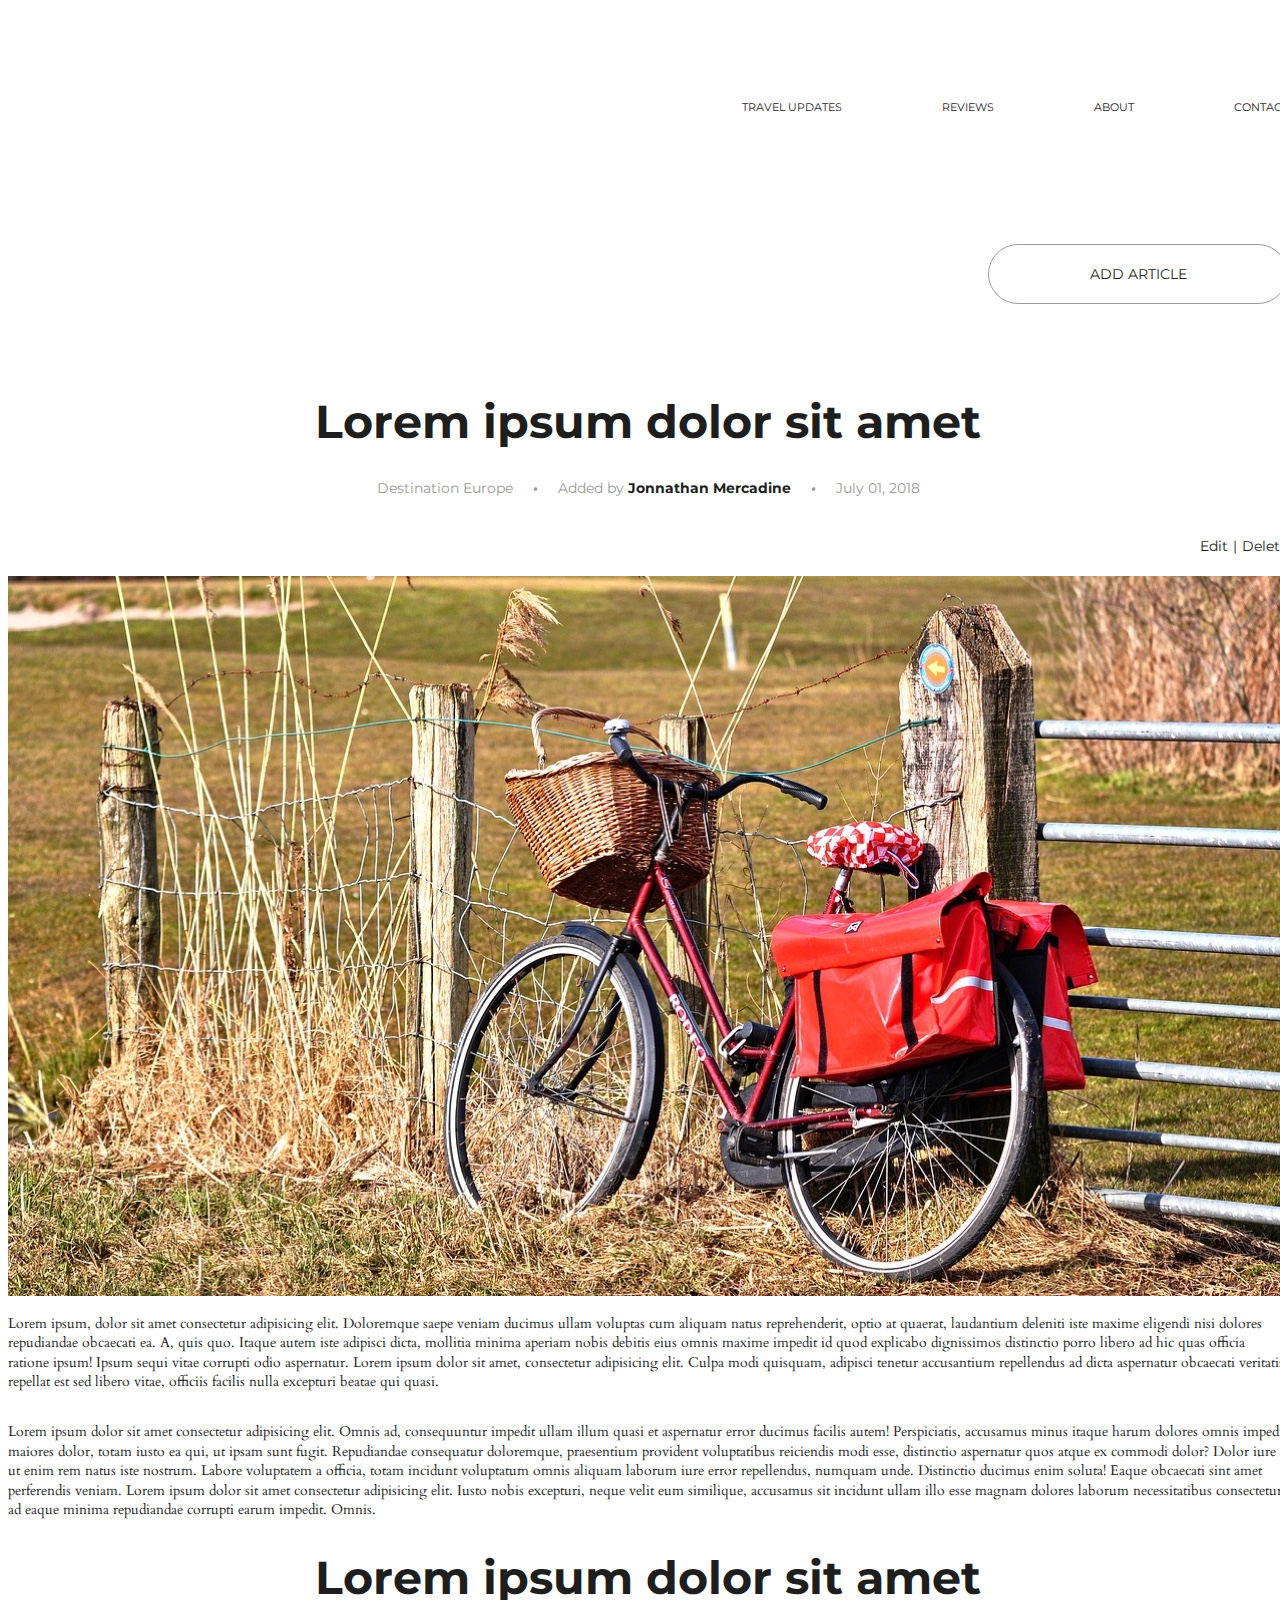
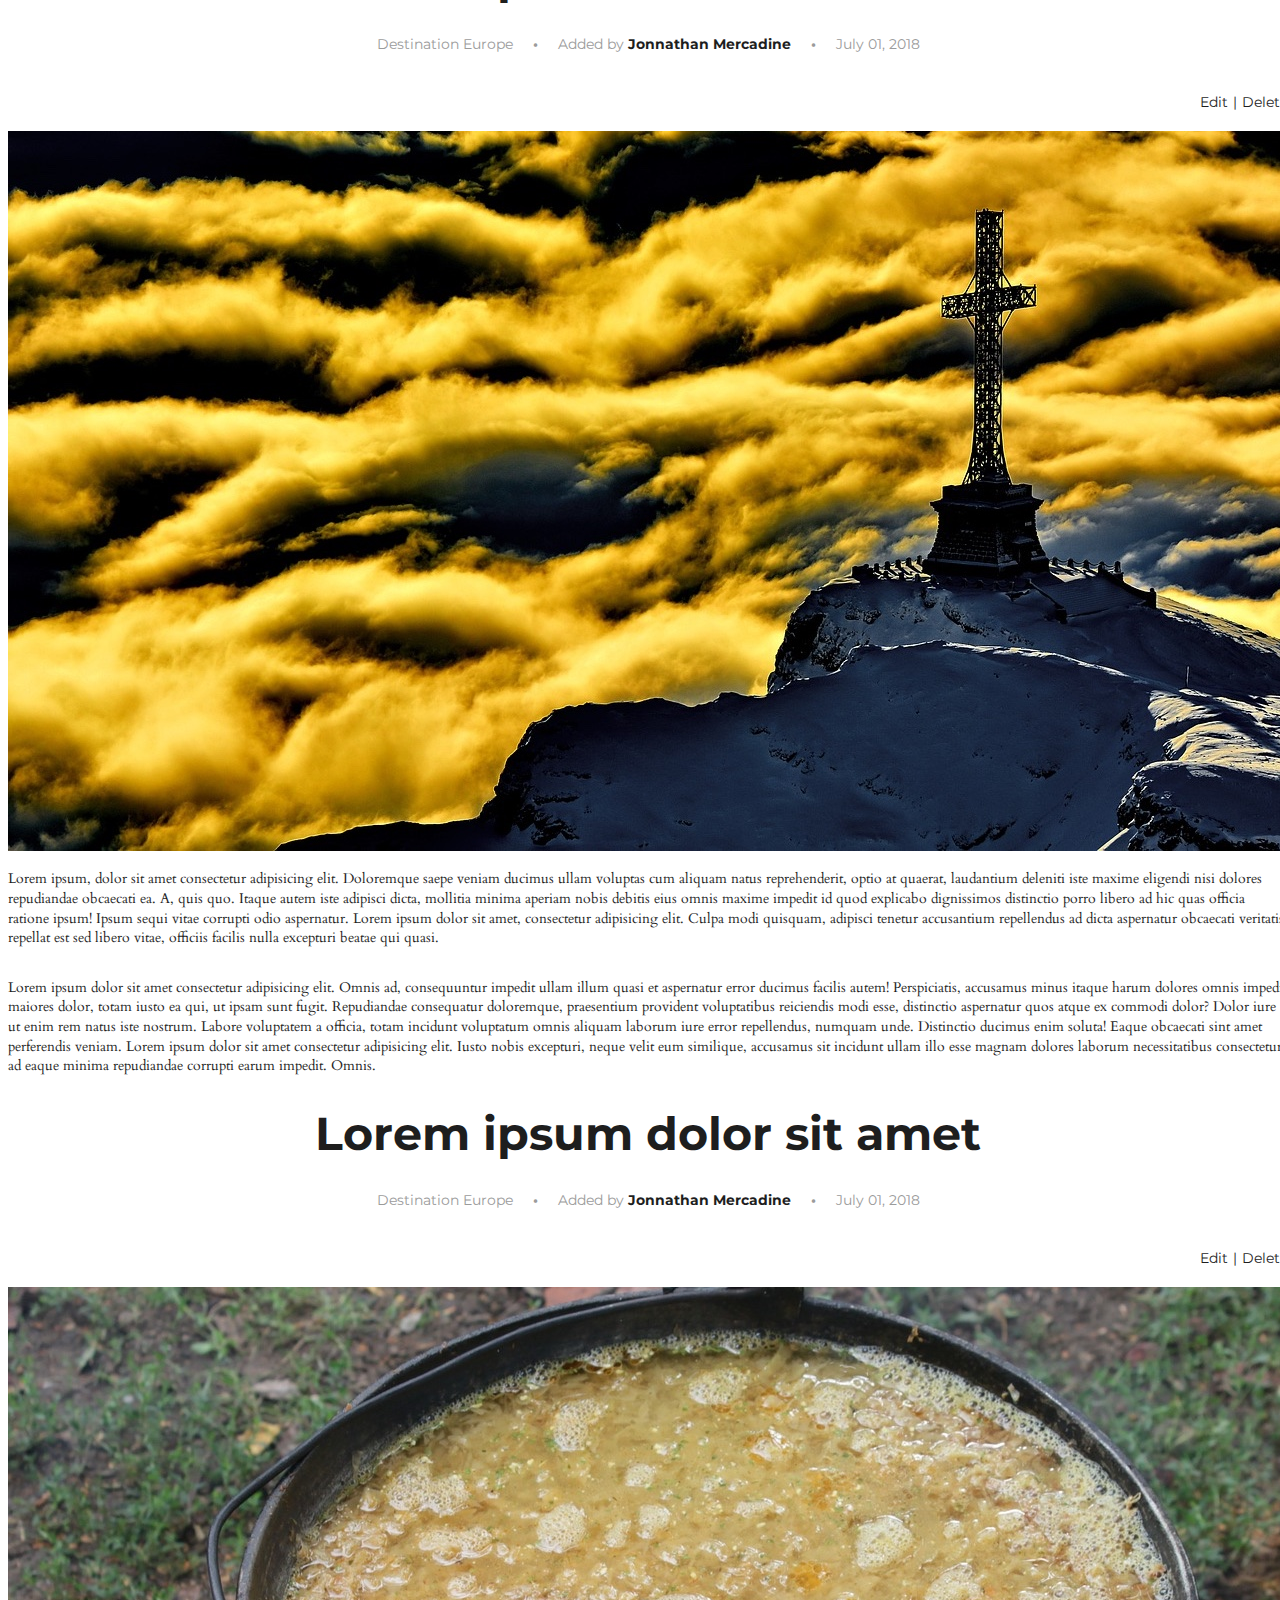
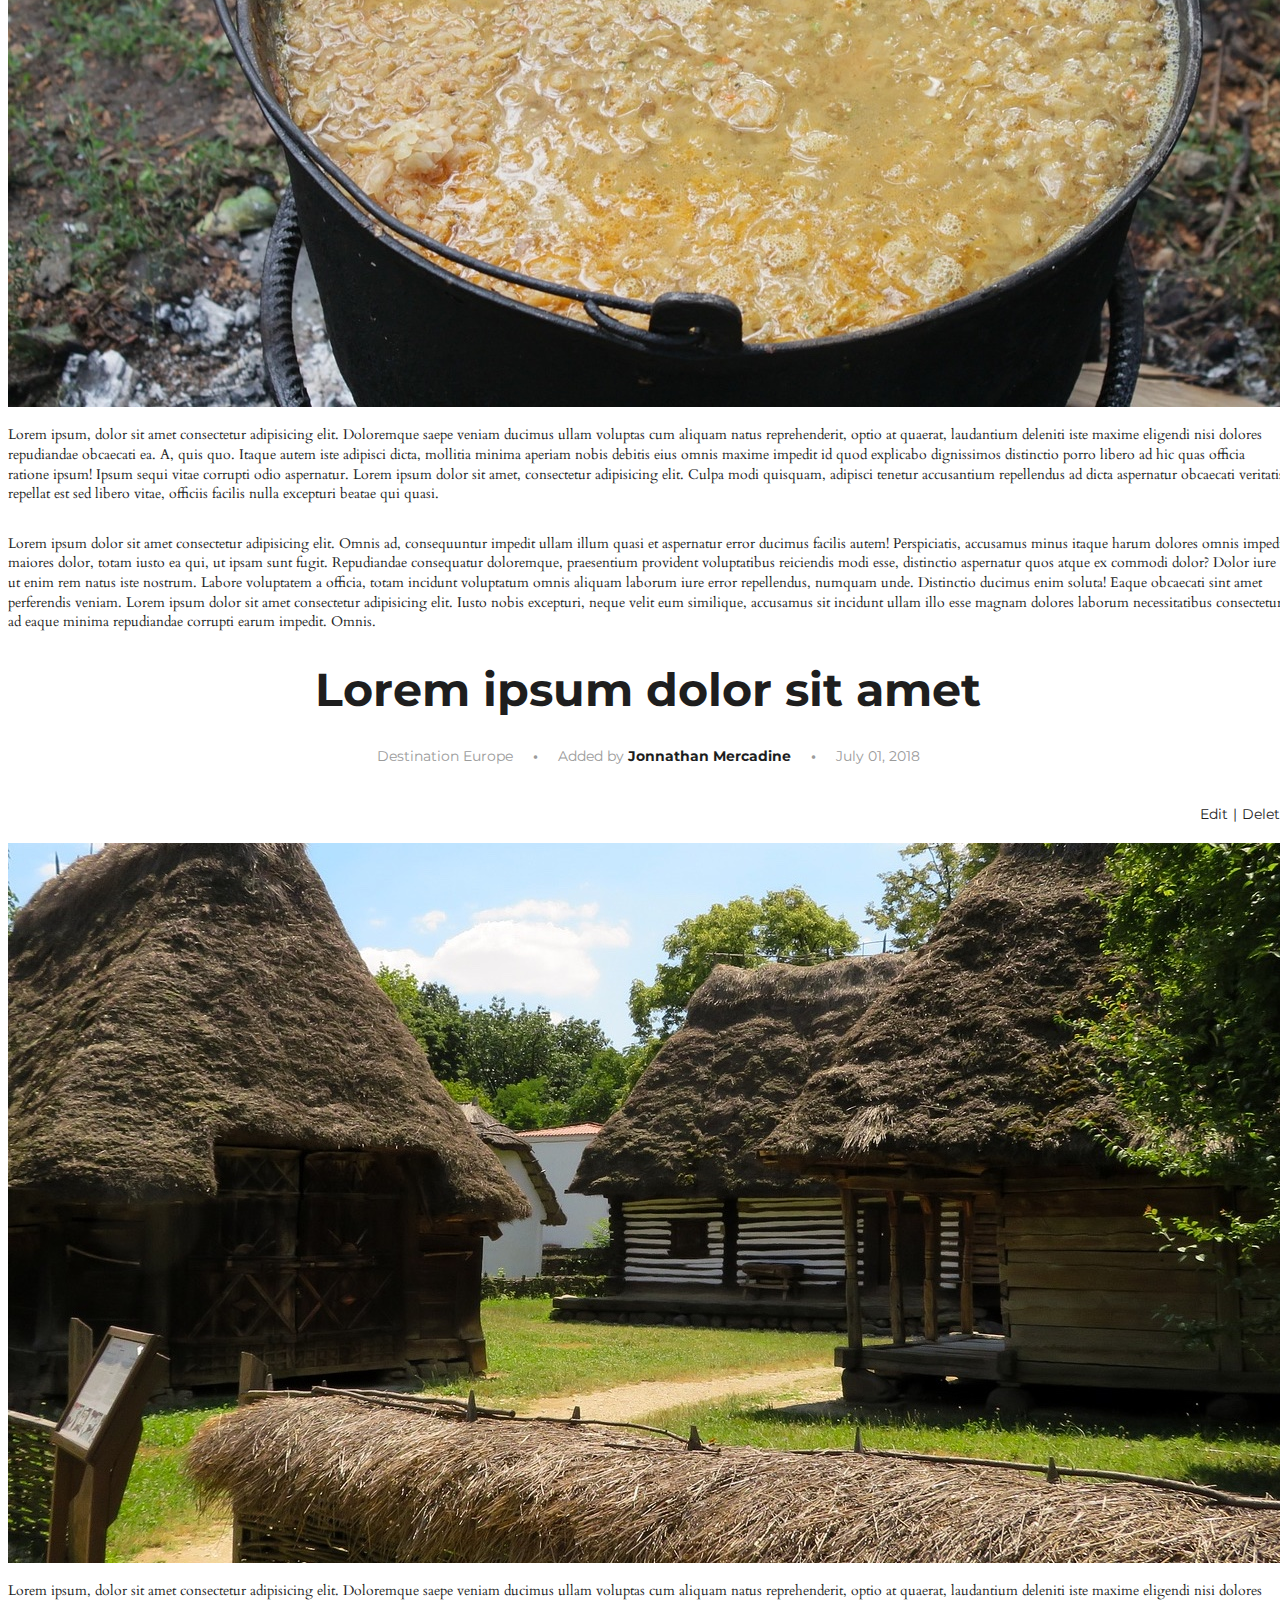
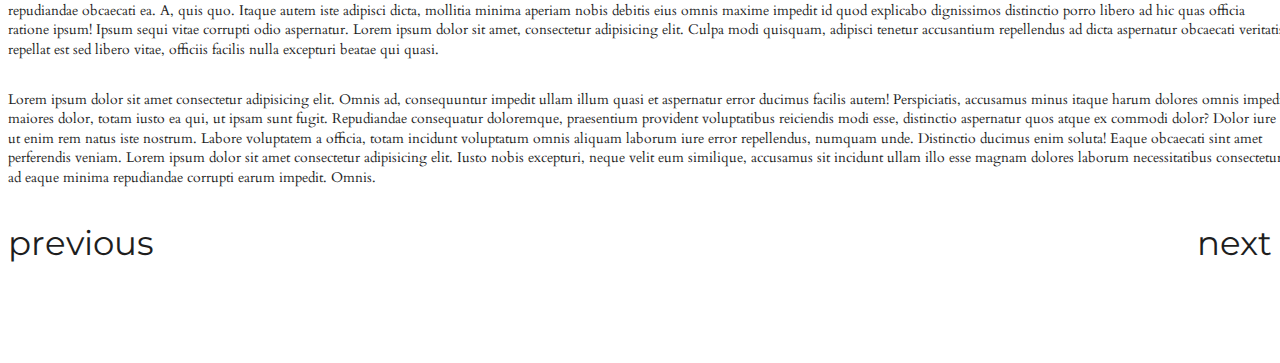
<file: index.html>
<!DOCTYPE html>
<html lang="en">

<head>
    <meta charset="UTF-8">
    <meta http-equiv="X-UA-Compatible" content="IE=edge">
    <meta name="viewport" content="width=device-width, initial-scale=1.0">
    <link rel="stylesheet" href="style.css">
    <link rel="preconnect" href="https://fonts.googleapis.com">
    <link rel="preconnect" href="https://fonts.gstatic.com" crossorigin>
    <link href="https://fonts.googleapis.com/css2?family=Cardo&family=Montserrat:ital@0;1&display=swap"
        rel="stylesheet">
    <title>My Blog</title>
</head>

<body>
    <div class="container">
        <nav class="nav">
            <ul class="nav_container">
                <li class="nav_item">
                    <a href="" class="nav_link">Travel Updates</a>
                </li>
                <li class="nav_item">
                    <a href="" class="nav_link">Reviews</a>
                </li>
                <li class="nav_item">
                    <a href="" class="nav_link">About</a>
                </li>
                <li class="nav_item">
                    <a href="" class="nav_link">Contact</a>
                </li>
            </ul>
        </nav>
        <div class="add">
            <button type="button" id="button_add" class="btn">Add article</button>
        </div>
        <main>
            <article>
                <h1>Lorem ipsum dolor sit amet</h1>
                <ul class="info">
                    <li class="info_item">Destination Europe</li>
                    <li class="info_item">Added by <span class="info_mark">Jonnathan Mercadine</span></li>
                    <li class="info_item">July 01, 2018</li>
                </ul>
                <div class="action_buttons">
                    <button type="button" class="action_btn">Edit</button>
                    <button type="button" class="action_btn">Delete</button>
                </div>
                <img src="/img/bike.jpg" alt="Article image">
                <div class="article_content">
                    <p>Lorem ipsum, dolor sit amet consectetur adipisicing elit. Doloremque saepe veniam ducimus ullam
                        voluptas cum aliquam natus reprehenderit, optio at quaerat, laudantium deleniti iste maxime
                        eligendi nisi dolores repudiandae obcaecati ea. A, quis quo. Itaque autem iste adipisci dicta,
                        mollitia minima aperiam nobis debitis eius omnis maxime impedit id quod explicabo dignissimos
                        distinctio porro libero ad hic quas officia ratione ipsum! Ipsum sequi vitae corrupti odio
                        aspernatur. Lorem ipsum dolor sit amet, consectetur adipisicing elit. Culpa modi quisquam,
                        adipisci tenetur accusantium repellendus ad dicta aspernatur obcaecati veritatis repellat est
                        sed libero vitae, officiis facilis nulla excepturi beatae qui quasi.</p>
                    <p>Lorem ipsum dolor sit amet consectetur adipisicing elit. Omnis ad, consequuntur impedit ullam
                        illum quasi et aspernatur error ducimus facilis autem! Perspiciatis, accusamus minus itaque
                        harum dolores omnis impedit maiores dolor, totam iusto ea qui, ut ipsam sunt fugit. Repudiandae
                        consequatur doloremque, praesentium provident voluptatibus reiciendis modi esse, distinctio
                        aspernatur quos atque ex commodi dolor? Dolor iure ut enim rem natus iste nostrum. Labore
                        voluptatem a officia, totam incidunt voluptatum omnis aliquam laborum iure error repellendus,
                        numquam unde. Distinctio ducimus enim soluta! Eaque obcaecati sint amet perferendis veniam.
                        Lorem ipsum dolor sit amet consectetur adipisicing elit. Iusto nobis excepturi, neque velit eum
                        similique, accusamus sit incidunt ullam illo esse magnam dolores laborum necessitatibus
                        consectetur ad eaque minima repudiandae corrupti earum impedit. Omnis.</p>
                </div>
            </article>
            <article>
                <h1>Lorem ipsum dolor sit amet</h1>
                <ul class="info">
                    <li class="info_item">Destination Europe</li>
                    <li class="info_item">Added by <span class="info_mark">Jonnathan Mercadine</span></li>
                    <li class="info_item">July 01, 2018</li>
                </ul>
                <div class="action_buttons">
                    <button type="button" class="action_btn">Edit</button>
                    <button type="button" class="action_btn">Delete</button>
                </div>
                <img src="/img/bucegi.jpg" alt="Article image">
                <div class="article_content">
                    <p>Lorem ipsum, dolor sit amet consectetur adipisicing elit. Doloremque saepe veniam ducimus ullam
                        voluptas cum aliquam natus reprehenderit, optio at quaerat, laudantium deleniti iste maxime
                        eligendi nisi dolores repudiandae obcaecati ea. A, quis quo. Itaque autem iste adipisci dicta,
                        mollitia minima aperiam nobis debitis eius omnis maxime impedit id quod explicabo dignissimos
                        distinctio porro libero ad hic quas officia ratione ipsum! Ipsum sequi vitae corrupti odio
                        aspernatur. Lorem ipsum dolor sit amet, consectetur adipisicing elit. Culpa modi quisquam,
                        adipisci tenetur accusantium repellendus ad dicta aspernatur obcaecati veritatis repellat est
                        sed libero vitae, officiis facilis nulla excepturi beatae qui quasi.</p>
                    <p>Lorem ipsum dolor sit amet consectetur adipisicing elit. Omnis ad, consequuntur impedit ullam
                        illum quasi et aspernatur error ducimus facilis autem! Perspiciatis, accusamus minus itaque
                        harum dolores omnis impedit maiores dolor, totam iusto ea qui, ut ipsam sunt fugit. Repudiandae
                        consequatur doloremque, praesentium provident voluptatibus reiciendis modi esse, distinctio
                        aspernatur quos atque ex commodi dolor? Dolor iure ut enim rem natus iste nostrum. Labore
                        voluptatem a officia, totam incidunt voluptatum omnis aliquam laborum iure error repellendus,
                        numquam unde. Distinctio ducimus enim soluta! Eaque obcaecati sint amet perferendis veniam.
                        Lorem ipsum dolor sit amet consectetur adipisicing elit. Iusto nobis excepturi, neque velit eum
                        similique, accusamus sit incidunt ullam illo esse magnam dolores laborum necessitatibus
                        consectetur ad eaque minima repudiandae corrupti earum impedit. Omnis.</p>
                </div>
            </article>
            <article>
                <h1>Lorem ipsum dolor sit amet</h1>
                <ul class="info">
                    <li class="info_item">Destination Europe</li>
                    <li class="info_item">Added by <span class="info_mark">Jonnathan Mercadine</span></li>
                    <li class="info_item">July 01, 2018</li>
                </ul>
                <div class="action_buttons">
                    <button type="button" class="action_btn">Edit</button>
                    <button type="button" class="action_btn">Delete</button>
                </div>
                <img src="/img/sarmale.jpg" alt="Article image">
                <div class="article_content">
                    <p>Lorem ipsum, dolor sit amet consectetur adipisicing elit. Doloremque saepe veniam ducimus ullam
                        voluptas cum aliquam natus reprehenderit, optio at quaerat, laudantium deleniti iste maxime
                        eligendi nisi dolores repudiandae obcaecati ea. A, quis quo. Itaque autem iste adipisci dicta,
                        mollitia minima aperiam nobis debitis eius omnis maxime impedit id quod explicabo dignissimos
                        distinctio porro libero ad hic quas officia ratione ipsum! Ipsum sequi vitae corrupti odio
                        aspernatur. Lorem ipsum dolor sit amet, consectetur adipisicing elit. Culpa modi quisquam,
                        adipisci tenetur accusantium repellendus ad dicta aspernatur obcaecati veritatis repellat est
                        sed libero vitae, officiis facilis nulla excepturi beatae qui quasi.</p>
                    <p>Lorem ipsum dolor sit amet consectetur adipisicing elit. Omnis ad, consequuntur impedit ullam
                        illum quasi et aspernatur error ducimus facilis autem! Perspiciatis, accusamus minus itaque
                        harum dolores omnis impedit maiores dolor, totam iusto ea qui, ut ipsam sunt fugit. Repudiandae
                        consequatur doloremque, praesentium provident voluptatibus reiciendis modi esse, distinctio
                        aspernatur quos atque ex commodi dolor? Dolor iure ut enim rem natus iste nostrum. Labore
                        voluptatem a officia, totam incidunt voluptatum omnis aliquam laborum iure error repellendus,
                        numquam unde. Distinctio ducimus enim soluta! Eaque obcaecati sint amet perferendis veniam.
                        Lorem ipsum dolor sit amet consectetur adipisicing elit. Iusto nobis excepturi, neque velit eum
                        similique, accusamus sit incidunt ullam illo esse magnam dolores laborum necessitatibus
                        consectetur ad eaque minima repudiandae corrupti earum impedit. Omnis.</p>
                </div>
            </article>
            <article>
                <h1 class="title">Lorem ipsum dolor sit amet</h1>
                <ul class="info">
                    <li class="info_item">Destination Europe</li>
                    <li class="info_item">Added by <span class="info_mark">Jonnathan Mercadine</span></li>
                    <li class="info_item">July 01, 2018</li>
                </ul>
                <div class="action_buttons">
                    <button type="button" id="editBtn" class="action_btn">Edit</button>
                    <button type="button" class="action_btn">Delete</button>
                </div>
                <img src="/img/village.jpg" alt="Article image">
                <div class="article_content">
                    <p>Lorem ipsum, dolor sit amet consectetur adipisicing elit. Doloremque saepe veniam ducimus ullam
                        voluptas cum aliquam natus reprehenderit, optio at quaerat, laudantium deleniti iste maxime
                        eligendi nisi dolores repudiandae obcaecati ea. A, quis quo. Itaque autem iste adipisci dicta,
                        mollitia minima aperiam nobis debitis eius omnis maxime impedit id quod explicabo dignissimos
                        distinctio porro libero ad hic quas officia ratione ipsum! Ipsum sequi vitae corrupti odio
                        aspernatur. Lorem ipsum dolor sit amet, consectetur adipisicing elit. Culpa modi quisquam,
                        adipisci tenetur accusantium repellendus ad dicta aspernatur obcaecati veritatis repellat est
                        sed libero vitae, officiis facilis nulla excepturi beatae qui quasi.</p>
                    <p>Lorem ipsum dolor sit amet consectetur adipisicing elit. Omnis ad, consequuntur impedit ullam
                        illum quasi et aspernatur error ducimus facilis autem! Perspiciatis, accusamus minus itaque
                        harum dolores omnis impedit maiores dolor, totam iusto ea qui, ut ipsam sunt fugit. Repudiandae
                        consequatur doloremque, praesentium provident voluptatibus reiciendis modi esse, distinctio
                        aspernatur quos atque ex commodi dolor? Dolor iure ut enim rem natus iste nostrum. Labore
                        voluptatem a officia, totam incidunt voluptatum omnis aliquam laborum iure error repellendus,
                        numquam unde. Distinctio ducimus enim soluta! Eaque obcaecati sint amet perferendis veniam.
                        Lorem ipsum dolor sit amet consectetur adipisicing elit. Iusto nobis excepturi, neque velit eum
                        similique, accusamus sit incidunt ullam illo esse magnam dolores laborum necessitatibus
                        consectetur ad eaque minima repudiandae corrupti earum impedit. Omnis.</p>
                </div>
            </article>
        </main>
    </div>
    <footer class="footer">
        <a href="#" class="footer_link">previous</a>
        <a href="#" class="footer_link">next</a>
    </footer>
    <div id="modal-container" class="modal-container">
        <div class="modal">
            <div class="modal_contents">
                <h2>Add/Edit new article</h2>
                <div class="inputs">
                    <input type="text" class="input" placeholder="title">
                    <input type="text" class="input" placeholder="tag">
                    <input type="text" class="input" placeholder="author">
                    <input type="text" class="input" placeholder="date">
                    <input type="text" class="input" placeholder="image url">
                </div>
                <textarea name="content" cols="28" rows="7" placeholder="content"></textarea>
                <div class="modal_buttons">
                    <button type="button" id="button_cancel" class="button">Cancel</button>
                    <button type="button" id="button_save" class="button button_save">Save</button>
                </div>
            </div>
        </div>
    </div>
    <script src="script.js"></script>
</body>

</html>
</file>
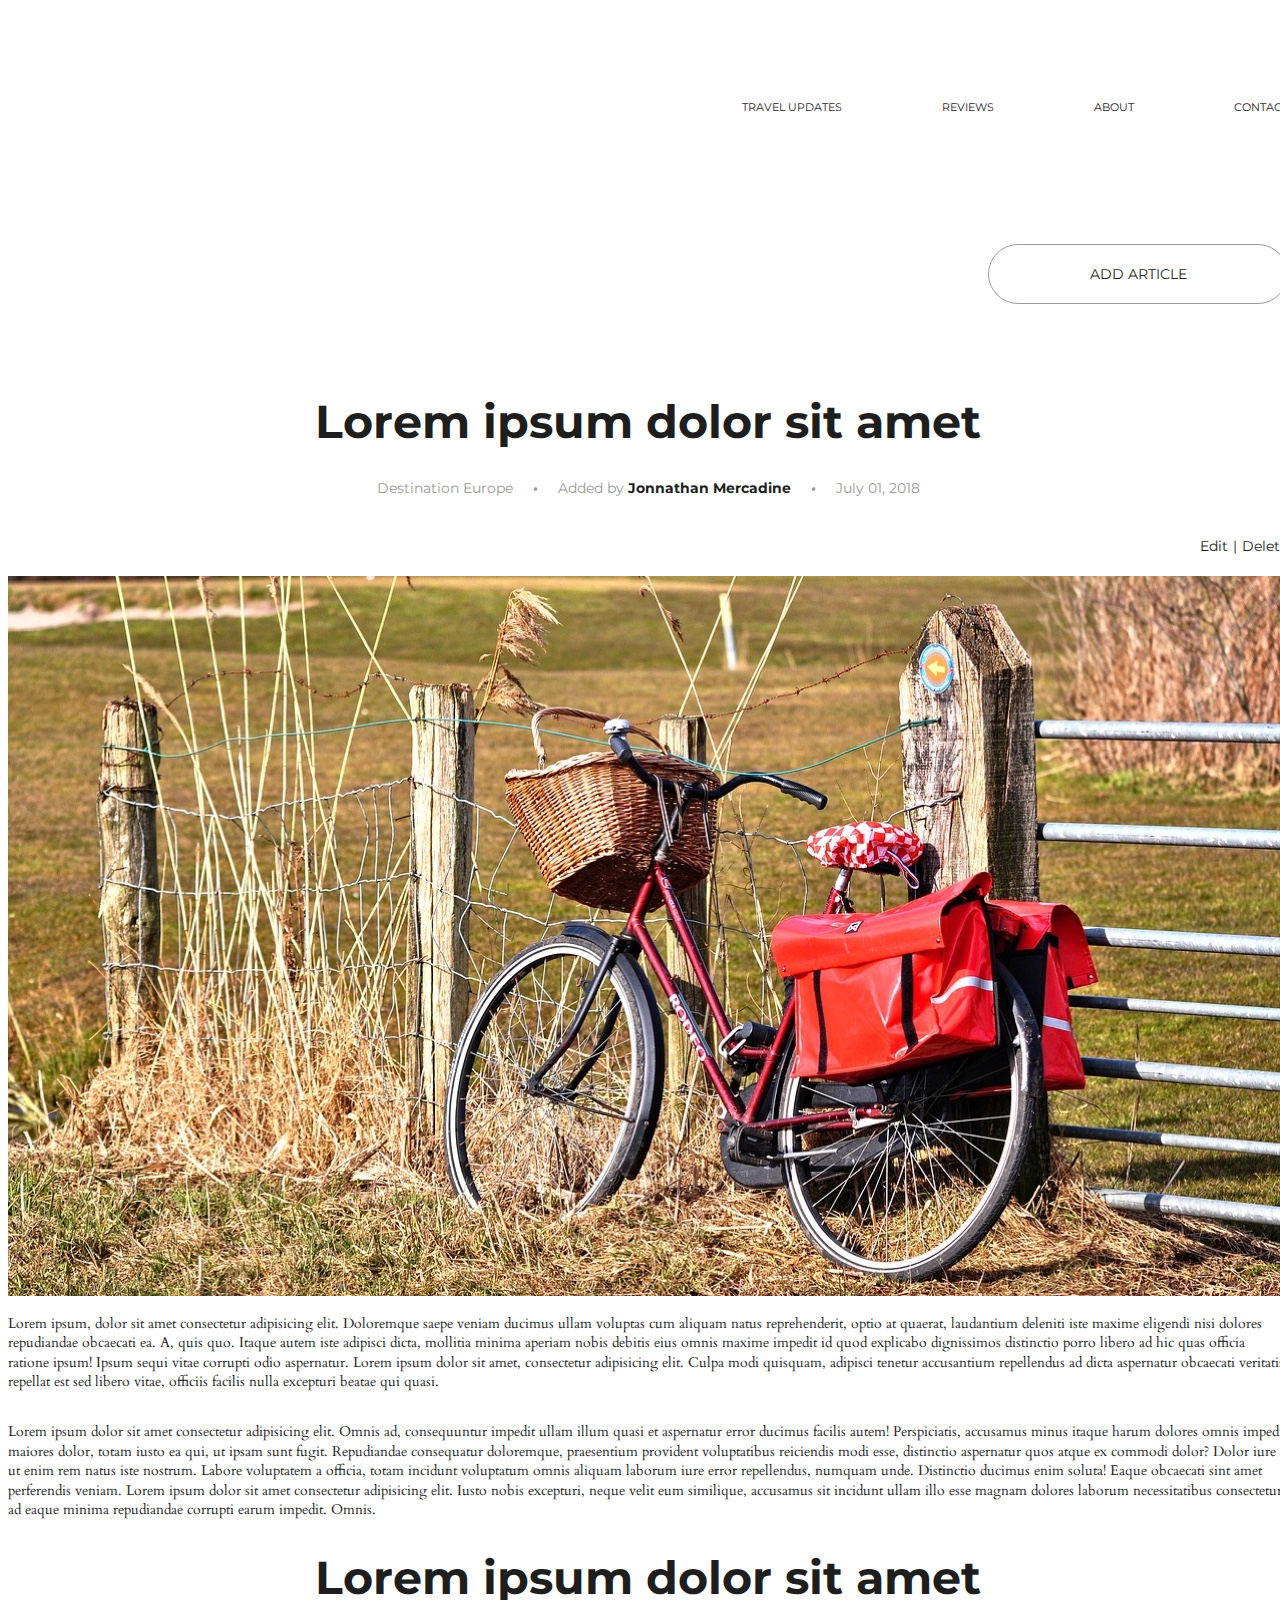
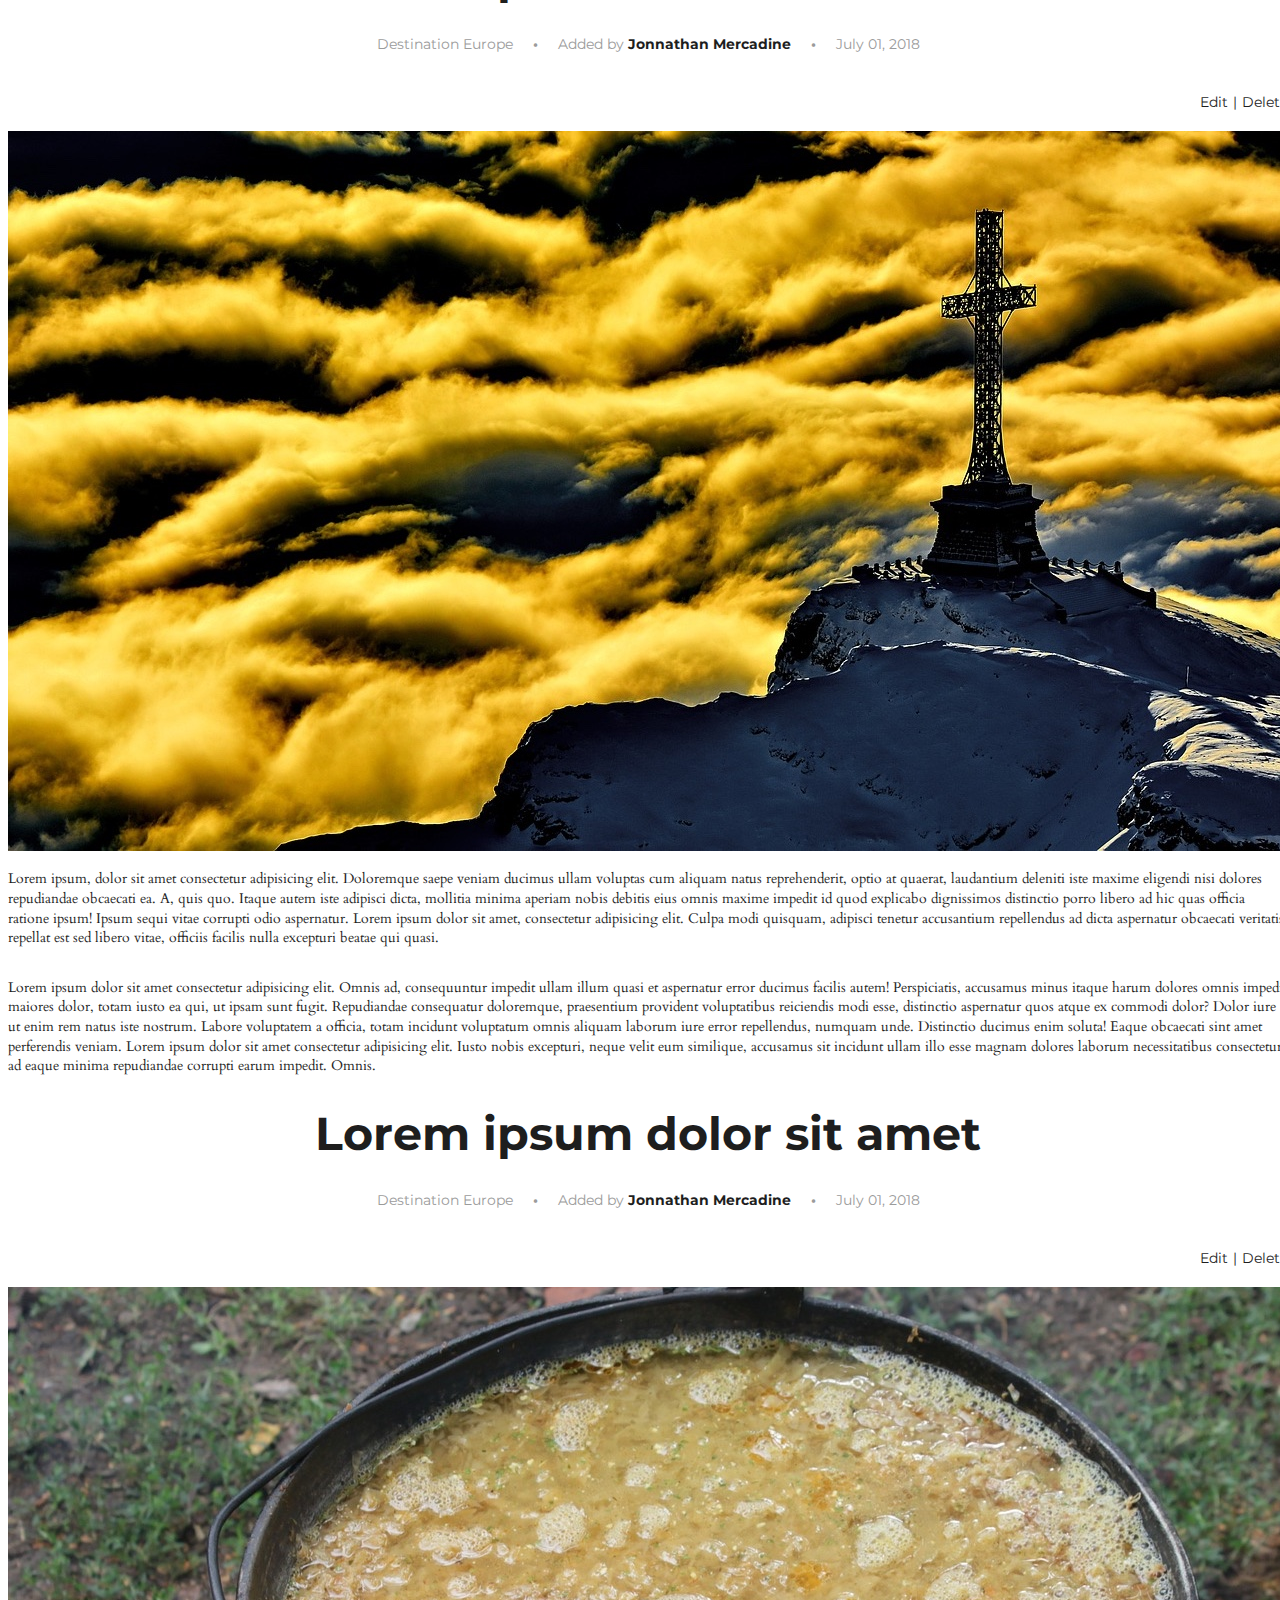
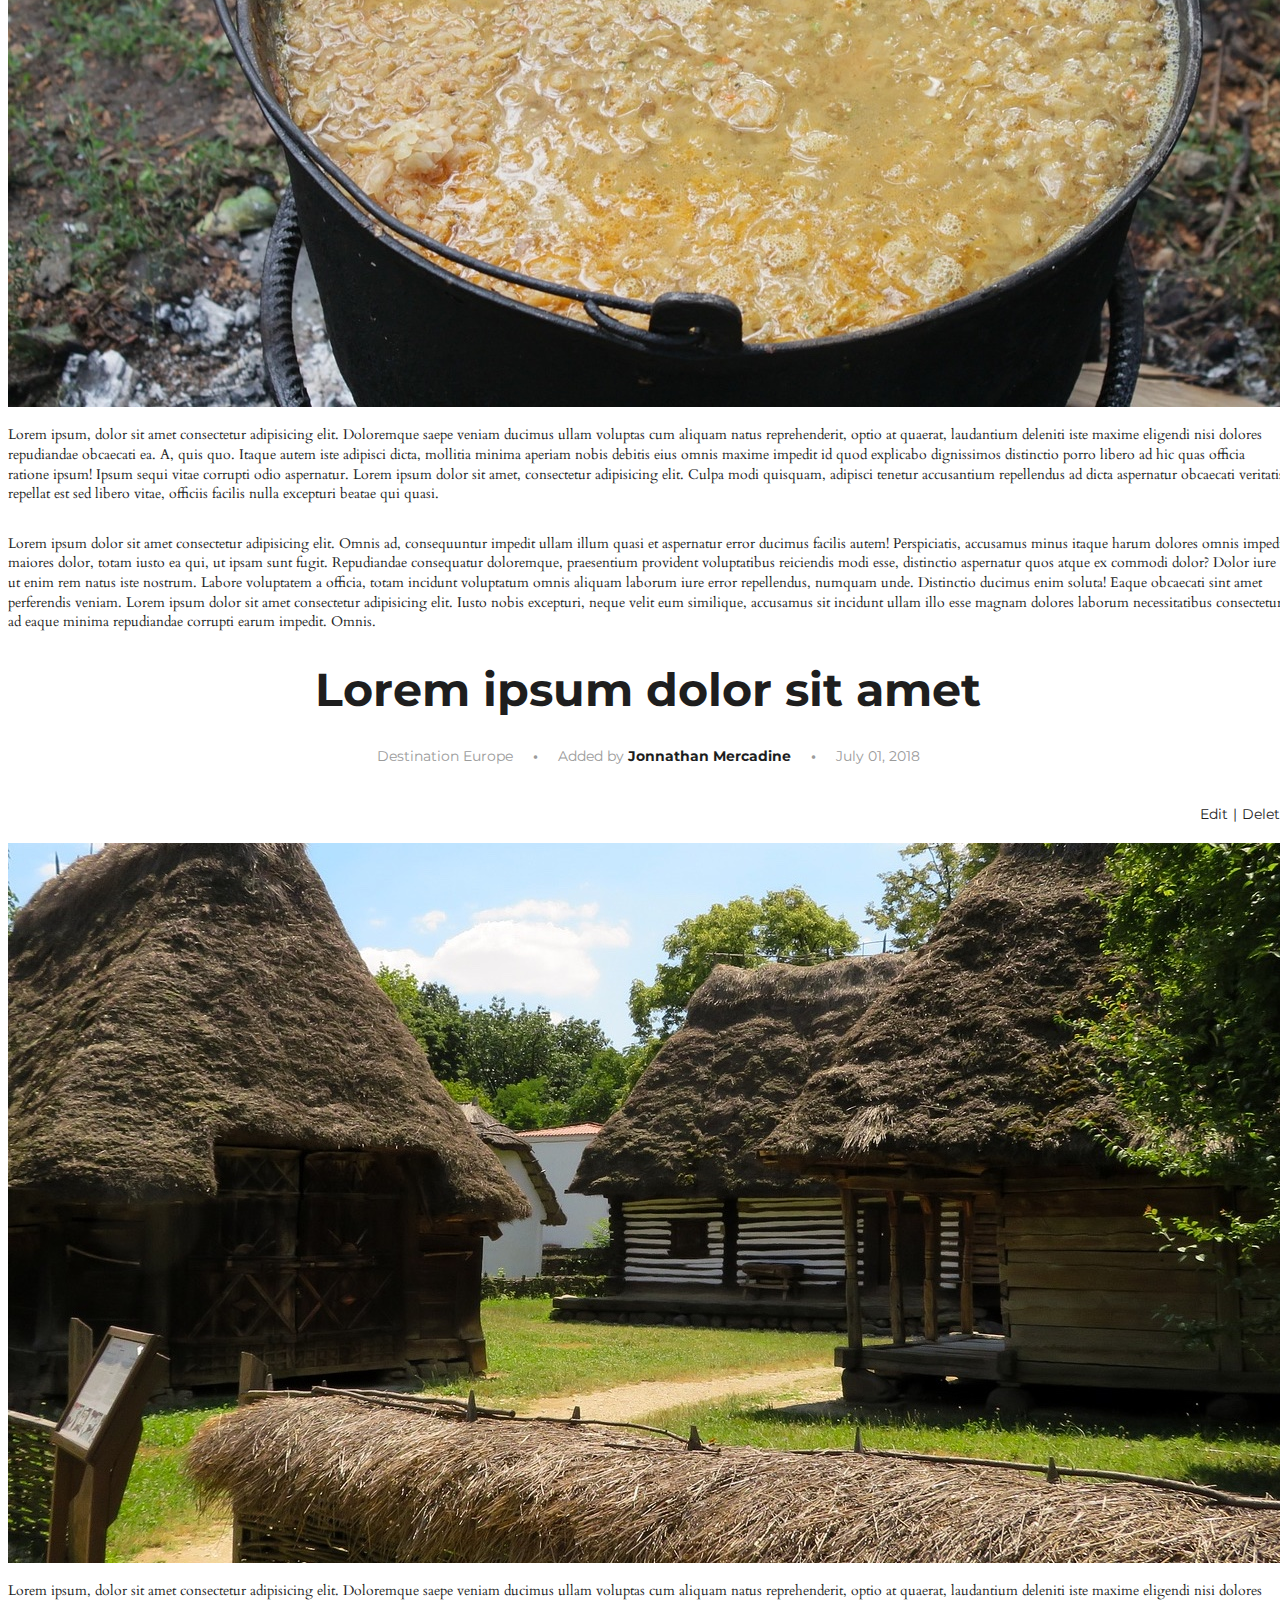
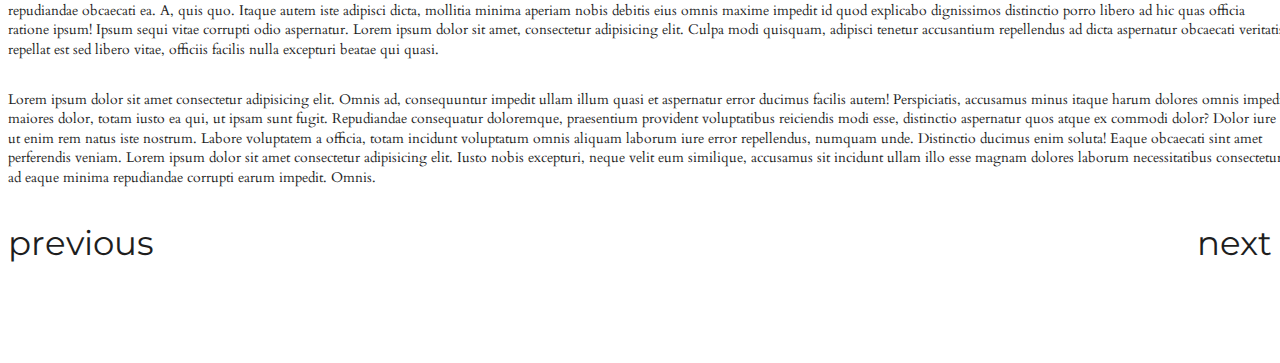
<file: html/index.html>
<!DOCTYPE html>
<html lang="en">

<head>
    <meta charset="UTF-8">
    <meta http-equiv="X-UA-Compatible" content="IE=edge">
    <meta name="viewport" content="width=device-width, initial-scale=1.0">
    <link rel="stylesheet" href="/css/style.css">
    <link rel="preconnect" href="https://fonts.googleapis.com">
    <link rel="preconnect" href="https://fonts.gstatic.com" crossorigin>
    <link href="https://fonts.googleapis.com/css2?family=Cardo&family=Montserrat:ital@0;1&display=swap"
        rel="stylesheet">
    <title>My Blog</title>
</head>

<body>
    <div class="container">
        <nav class="nav">
            <ul class="nav_container">
                <li class="nav_item">
                    <a href="" class="nav_link">Travel Updates</a>
                </li>
                <li class="nav_item">
                    <a href="" class="nav_link">Reviews</a>
                </li>
                <li class="nav_item">
                    <a href="" class="nav_link">About</a>
                </li>
                <li class="nav_item">
                    <a href="" class="nav_link">Contact</a>
                </li>
            </ul>
        </nav>
        <div class="add">
            <button type="button" id="button_add" class="btn">Add article</button>
        </div>
        <main>
            <article>
                <h1>Lorem ipsum dolor sit amet</h1>
                <ul class="info">
                    <li class="info_item">Destination Europe</li>
                    <li class="info_item">Added by <span class="info_mark">Jonnathan Mercadine</span></li>
                    <li class="info_item">July 01, 2018</li>
                </ul>
                <div class="action_buttons">
                    <button type="button" class="action_btn">Edit</button>
                    <button type="button" class="action_btn">Delete</button>
                </div>
                <img src="/img/bike.jpg" alt="Article image">
                <div class="article_content">
                    <p>Lorem ipsum, dolor sit amet consectetur adipisicing elit. Doloremque saepe veniam ducimus ullam
                        voluptas cum aliquam natus reprehenderit, optio at quaerat, laudantium deleniti iste maxime
                        eligendi nisi dolores repudiandae obcaecati ea. A, quis quo. Itaque autem iste adipisci dicta,
                        mollitia minima aperiam nobis debitis eius omnis maxime impedit id quod explicabo dignissimos
                        distinctio porro libero ad hic quas officia ratione ipsum! Ipsum sequi vitae corrupti odio
                        aspernatur. Lorem ipsum dolor sit amet, consectetur adipisicing elit. Culpa modi quisquam,
                        adipisci tenetur accusantium repellendus ad dicta aspernatur obcaecati veritatis repellat est
                        sed libero vitae, officiis facilis nulla excepturi beatae qui quasi.</p>
                    <p>Lorem ipsum dolor sit amet consectetur adipisicing elit. Omnis ad, consequuntur impedit ullam
                        illum quasi et aspernatur error ducimus facilis autem! Perspiciatis, accusamus minus itaque
                        harum dolores omnis impedit maiores dolor, totam iusto ea qui, ut ipsam sunt fugit. Repudiandae
                        consequatur doloremque, praesentium provident voluptatibus reiciendis modi esse, distinctio
                        aspernatur quos atque ex commodi dolor? Dolor iure ut enim rem natus iste nostrum. Labore
                        voluptatem a officia, totam incidunt voluptatum omnis aliquam laborum iure error repellendus,
                        numquam unde. Distinctio ducimus enim soluta! Eaque obcaecati sint amet perferendis veniam.
                        Lorem ipsum dolor sit amet consectetur adipisicing elit. Iusto nobis excepturi, neque velit eum
                        similique, accusamus sit incidunt ullam illo esse magnam dolores laborum necessitatibus
                        consectetur ad eaque minima repudiandae corrupti earum impedit. Omnis.</p>
                </div>
            </article>
            <article>
                <h1>Lorem ipsum dolor sit amet</h1>
                <ul class="info">
                    <li class="info_item">Destination Europe</li>
                    <li class="info_item">Added by <span class="info_mark">Jonnathan Mercadine</span></li>
                    <li class="info_item">July 01, 2018</li>
                </ul>
                <div class="action_buttons">
                    <button type="button" class="action_btn">Edit</button>
                    <button type="button" class="action_btn">Delete</button>
                </div>
                <img src="/img/bucegi.jpg" alt="Article image">
                <div class="article_content">
                    <p>Lorem ipsum, dolor sit amet consectetur adipisicing elit. Doloremque saepe veniam ducimus ullam
                        voluptas cum aliquam natus reprehenderit, optio at quaerat, laudantium deleniti iste maxime
                        eligendi nisi dolores repudiandae obcaecati ea. A, quis quo. Itaque autem iste adipisci dicta,
                        mollitia minima aperiam nobis debitis eius omnis maxime impedit id quod explicabo dignissimos
                        distinctio porro libero ad hic quas officia ratione ipsum! Ipsum sequi vitae corrupti odio
                        aspernatur. Lorem ipsum dolor sit amet, consectetur adipisicing elit. Culpa modi quisquam,
                        adipisci tenetur accusantium repellendus ad dicta aspernatur obcaecati veritatis repellat est
                        sed libero vitae, officiis facilis nulla excepturi beatae qui quasi.</p>
                    <p>Lorem ipsum dolor sit amet consectetur adipisicing elit. Omnis ad, consequuntur impedit ullam
                        illum quasi et aspernatur error ducimus facilis autem! Perspiciatis, accusamus minus itaque
                        harum dolores omnis impedit maiores dolor, totam iusto ea qui, ut ipsam sunt fugit. Repudiandae
                        consequatur doloremque, praesentium provident voluptatibus reiciendis modi esse, distinctio
                        aspernatur quos atque ex commodi dolor? Dolor iure ut enim rem natus iste nostrum. Labore
                        voluptatem a officia, totam incidunt voluptatum omnis aliquam laborum iure error repellendus,
                        numquam unde. Distinctio ducimus enim soluta! Eaque obcaecati sint amet perferendis veniam.
                        Lorem ipsum dolor sit amet consectetur adipisicing elit. Iusto nobis excepturi, neque velit eum
                        similique, accusamus sit incidunt ullam illo esse magnam dolores laborum necessitatibus
                        consectetur ad eaque minima repudiandae corrupti earum impedit. Omnis.</p>
                </div>
            </article>
            <article>
                <h1>Lorem ipsum dolor sit amet</h1>
                <ul class="info">
                    <li class="info_item">Destination Europe</li>
                    <li class="info_item">Added by <span class="info_mark">Jonnathan Mercadine</span></li>
                    <li class="info_item">July 01, 2018</li>
                </ul>
                <div class="action_buttons">
                    <button type="button" class="action_btn">Edit</button>
                    <button type="button" class="action_btn">Delete</button>
                </div>
                <img src="/img/sarmale.jpg" alt="Article image">
                <div class="article_content">
                    <p>Lorem ipsum, dolor sit amet consectetur adipisicing elit. Doloremque saepe veniam ducimus ullam
                        voluptas cum aliquam natus reprehenderit, optio at quaerat, laudantium deleniti iste maxime
                        eligendi nisi dolores repudiandae obcaecati ea. A, quis quo. Itaque autem iste adipisci dicta,
                        mollitia minima aperiam nobis debitis eius omnis maxime impedit id quod explicabo dignissimos
                        distinctio porro libero ad hic quas officia ratione ipsum! Ipsum sequi vitae corrupti odio
                        aspernatur. Lorem ipsum dolor sit amet, consectetur adipisicing elit. Culpa modi quisquam,
                        adipisci tenetur accusantium repellendus ad dicta aspernatur obcaecati veritatis repellat est
                        sed libero vitae, officiis facilis nulla excepturi beatae qui quasi.</p>
                    <p>Lorem ipsum dolor sit amet consectetur adipisicing elit. Omnis ad, consequuntur impedit ullam
                        illum quasi et aspernatur error ducimus facilis autem! Perspiciatis, accusamus minus itaque
                        harum dolores omnis impedit maiores dolor, totam iusto ea qui, ut ipsam sunt fugit. Repudiandae
                        consequatur doloremque, praesentium provident voluptatibus reiciendis modi esse, distinctio
                        aspernatur quos atque ex commodi dolor? Dolor iure ut enim rem natus iste nostrum. Labore
                        voluptatem a officia, totam incidunt voluptatum omnis aliquam laborum iure error repellendus,
                        numquam unde. Distinctio ducimus enim soluta! Eaque obcaecati sint amet perferendis veniam.
                        Lorem ipsum dolor sit amet consectetur adipisicing elit. Iusto nobis excepturi, neque velit eum
                        similique, accusamus sit incidunt ullam illo esse magnam dolores laborum necessitatibus
                        consectetur ad eaque minima repudiandae corrupti earum impedit. Omnis.</p>
                </div>
            </article>
            <article>
                <h1 class="title">Lorem ipsum dolor sit amet</h1>
                <ul class="info">
                    <li class="info_item">Destination Europe</li>
                    <li class="info_item">Added by <span class="info_mark">Jonnathan Mercadine</span></li>
                    <li class="info_item">July 01, 2018</li>
                </ul>
                <div class="action_buttons">
                    <button type="button" id="editBtn" class="action_btn">Edit</button>
                    <button type="button" class="action_btn">Delete</button>
                </div>
                <img src="/img/village.jpg" alt="Article image">
                <div class="article_content">
                    <p>Lorem ipsum, dolor sit amet consectetur adipisicing elit. Doloremque saepe veniam ducimus ullam
                        voluptas cum aliquam natus reprehenderit, optio at quaerat, laudantium deleniti iste maxime
                        eligendi nisi dolores repudiandae obcaecati ea. A, quis quo. Itaque autem iste adipisci dicta,
                        mollitia minima aperiam nobis debitis eius omnis maxime impedit id quod explicabo dignissimos
                        distinctio porro libero ad hic quas officia ratione ipsum! Ipsum sequi vitae corrupti odio
                        aspernatur. Lorem ipsum dolor sit amet, consectetur adipisicing elit. Culpa modi quisquam,
                        adipisci tenetur accusantium repellendus ad dicta aspernatur obcaecati veritatis repellat est
                        sed libero vitae, officiis facilis nulla excepturi beatae qui quasi.</p>
                    <p>Lorem ipsum dolor sit amet consectetur adipisicing elit. Omnis ad, consequuntur impedit ullam
                        illum quasi et aspernatur error ducimus facilis autem! Perspiciatis, accusamus minus itaque
                        harum dolores omnis impedit maiores dolor, totam iusto ea qui, ut ipsam sunt fugit. Repudiandae
                        consequatur doloremque, praesentium provident voluptatibus reiciendis modi esse, distinctio
                        aspernatur quos atque ex commodi dolor? Dolor iure ut enim rem natus iste nostrum. Labore
                        voluptatem a officia, totam incidunt voluptatum omnis aliquam laborum iure error repellendus,
                        numquam unde. Distinctio ducimus enim soluta! Eaque obcaecati sint amet perferendis veniam.
                        Lorem ipsum dolor sit amet consectetur adipisicing elit. Iusto nobis excepturi, neque velit eum
                        similique, accusamus sit incidunt ullam illo esse magnam dolores laborum necessitatibus
                        consectetur ad eaque minima repudiandae corrupti earum impedit. Omnis.</p>
                </div>
            </article>
        </main>
    </div>
    <footer class="footer">
        <a href="#" class="footer_link">previous</a>
        <a href="#" class="footer_link">next</a>
    </footer>
    <div id="modal-container" class="modal-container">
        <div class="modal">
            <div class="modal_contents">
                <h2>Add/Edit new article</h2>
                <div class="inputs">
                    <input type="text" class="input" placeholder="title">
                    <input type="text" class="input" placeholder="tag">
                    <input type="text" class="input" placeholder="author">
                    <input type="text" class="input" placeholder="date">
                    <input type="text" class="input" placeholder="image url">
                </div>
                <textarea name="content" cols="28" rows="7" placeholder="content"></textarea>
                <div class="modal_buttons">
                    <button type="button" id="button_cancel" class="button">Cancel</button>
                    <button type="button" id="button_save" class="button button_save">Save</button>
                </div>
            </div>
        </div>
    </div>
    <script src="/javascript/script.js"></script>
</body>

</html>
</file>
<file: style.css>
html {
    font-family: 'Montserrat', sans-serif;
}

.container {
    margin: 0 auto;
    width: 1280px;
}

h1 {
    font-family: 'Montserrat', sans-serif;
    font-size: 46px;
    color: #1E1E1E;
    line-height: 1.2;
    text-align: center;
    margin: 0 auto;
    width: 780px;
    margin-bottom: 30px;
}

h2 {
    color: #1E1E1E;
    font-family: 'Montserrat', sans-serif;
    font-size: 34px;
    line-height: 1.2;
}

h3 {
    color: #1E1E1E;
    font-family: 'Montserrat', sans-serif;
    font-size: 28px;
    line-height: 1.2;
}

p {
    font-family: 'Cardo', serif;
    color: #1E1E1E;
    font-size: 14px;
    line-height: 1.4;
    margin-bottom: 30px;
}

.italic-subtitle {
    color: #1E1E1E;
    font-family: 'Montserrat', sans-serif;
    font-style: italic;
    font-size: 28px;
    line-height: 1.2;
}

.nav {
    display: flex;
    justify-content: flex-end;
    margin-top: 100px;
}

.nav_container {
    list-style-type: none;
    display: flex;
    margin: 0;
    padding: 0;
}

.nav_item {
    display: block;
    font-family: 'Montserrat', sans-serif;
    font-size: 11px;
    color: #1E1E1E;
    margin: 0 0 0 100px;
    padding: 0;
    text-transform: uppercase;
}

.nav_link {
    text-decoration: none;
    color: #1E1E1E;
}

.add {
    display: flex;
    justify-content: flex-end;
    margin: 130px 0 90px 0;
}

.btn {
    color: #1E1E1E;
    font-family: 'Montserrat', sans-serif;
    font-size: 14px;
    line-height: 1.3;
    background: white;
    border: 1px solid #9B9B9B;
    border-radius: 50px;
    height: 60px;
    width: 300px;
    text-transform: uppercase;
}

.info {
    list-style-type: none;
    margin: 0;
    padding: 0;
    display: flex;
    justify-content: center;
    margin-top: 30px;
}

.info_item {
    color: #9B9B9B;
    display: block;
    font-family: 'Montserrat', sans-serif;
    font-size: 14px;
    line-height: 1.3;
    padding: 0;
}

.info_mark {
    color: #1E1E1E;
    font-weight: bold;
}

.info_item:not(:last-child)::after {
    content: '\2022';
    font-weight: bold;
    padding: 0 20px;
}

.action_buttons {
    margin: 40px 0 20px 0;
    display: flex;
    justify-content: flex-end;
}

.action_btn {
    padding: 0;
    background: none;
    border: none;
    color: #1E1E1E;
    font-family: 'Montserrat', sans-serif;
    font-size: 14px;
    line-height: 1.3;
    cursor: pointer;
}

.action_btn:not(:last-child)::after {
    content: '\007c';
    padding: 5px;
}

.article-container {
    margin-top: 80px;
}

.footer {
    display: flex;
    justify-content: space-between;
    margin: 35px 0px 100px 0px;
}

.footer_link {
    color:#1e1e1e;
    font-family: 'Montserrat', sans-serif;
    font-size: 34px;
    line-height: 1.2;
    text-decoration: none;
}

/* //----------------- */

.modal-container .show{
    display: flex;
    pointer-events: auto;
    opacity: 1;
}
.modal-container {
    background-color: rgba(0,0,0,0.4);
    opacity: 0;
    pointer-events: none;
    display: flex;
    justify-content: center;
    align-items: center;
    position: fixed;
    height: 100vh;
    width: 100vw;
    z-index: 1;
}

.modal {
    width: 1000px;
    height: 750px;
    background: #FFFF;
    border: 1px, solid, #9B9B9B;
    box-shadow: 0 0 26px 6px;
}

.modal_contents {
    padding: 50px 75px;
}

.inputs {
    display: flex;
    justify-content: space-between;
    flex-wrap: wrap;
    margin-top: 50px;
}

.input {
    width: 400px;
    height: 35px;
    border: 1px solid #9B9B9B;
    border-radius: 5px;
    font-size: 18px;
    font-family: 'Cardo', serif;
    padding: 0 10px;
    margin-bottom: 25px;
}

textarea {
    display: block;
    border: 1px solid #9B9B9B;
    border-radius: 5px;
    font-size: 18px;
    font-family: 'Cardo', serif;
    width: auto;
    box-sizing: border-box;
}

.modal_buttons {
    display: flex;
    justify-content: space-between;
    margin-bottom: 50px;
}

.button_save {
    background: #FFE3E3;
}
</file>
<file: css/style.css>
html {
    font-family: 'Montserrat', sans-serif;
}

.container {
    margin: 0 auto;
    width: 1280px;
}

h1 {
    font-family: 'Montserrat', sans-serif;
    font-size: 46px;
    color: #1E1E1E;
    line-height: 1.2;
    text-align: center;
    margin: 0 auto;
    width: 780px;
    margin-bottom: 30px;
}

h2 {
    color: #1E1E1E;
    font-family: 'Montserrat', sans-serif;
    font-size: 34px;
    line-height: 1.2;
}

h3 {
    color: #1E1E1E;
    font-family: 'Montserrat', sans-serif;
    font-size: 28px;
    line-height: 1.2;
}

p {
    font-family: 'Cardo', serif;
    color: #1E1E1E;
    font-size: 14px;
    line-height: 1.4;
    margin-bottom: 30px;
}

.italic-subtitle {
    color: #1E1E1E;
    font-family: 'Montserrat', sans-serif;
    font-style: italic;
    font-size: 28px;
    line-height: 1.2;
}

.nav {
    display: flex;
    justify-content: flex-end;
    margin-top: 100px;
}

.nav_container {
    list-style-type: none;
    display: flex;
    margin: 0;
    padding: 0;
}

.nav_item {
    display: block;
    font-family: 'Montserrat', sans-serif;
    font-size: 11px;
    color: #1E1E1E;
    margin: 0 0 0 100px;
    padding: 0;
    text-transform: uppercase;
}

.nav_link {
    text-decoration: none;
    color: #1E1E1E;
}

.add {
    display: flex;
    justify-content: flex-end;
    margin: 130px 0 90px 0;
}

.btn {
    color: #1E1E1E;
    font-family: 'Montserrat', sans-serif;
    font-size: 14px;
    line-height: 1.3;
    background: white;
    border: 1px solid #9B9B9B;
    border-radius: 50px;
    height: 60px;
    width: 300px;
    text-transform: uppercase;
}

.info {
    list-style-type: none;
    margin: 0;
    padding: 0;
    display: flex;
    justify-content: center;
    margin-top: 30px;
}

.info_item {
    color: #9B9B9B;
    display: block;
    font-family: 'Montserrat', sans-serif;
    font-size: 14px;
    line-height: 1.3;
    padding: 0;
}

.info_mark {
    color: #1E1E1E;
    font-weight: bold;
}

.info_item:not(:last-child)::after {
    content: '\2022';
    font-weight: bold;
    padding: 0 20px;
}

.action_buttons {
    margin: 40px 0 20px 0;
    display: flex;
    justify-content: flex-end;
}

.action_btn {
    padding: 0;
    background: none;
    border: none;
    color: #1E1E1E;
    font-family: 'Montserrat', sans-serif;
    font-size: 14px;
    line-height: 1.3;
    cursor: pointer;
}

.action_btn:not(:last-child)::after {
    content: '\007c';
    padding: 5px;
}

.article-container {
    margin-top: 80px;
}

.footer {
    display: flex;
    justify-content: space-between;
    margin: 35px 0px 100px 0px;
}

.footer_link {
    color:#1e1e1e;
    font-family: 'Montserrat', sans-serif;
    font-size: 34px;
    line-height: 1.2;
    text-decoration: none;
}

/* //----------------- */

.modal-container .show{
    display: flex;
    pointer-events: auto;
    opacity: 1;
}
.modal-container {
    background-color: rgba(0,0,0,0.4);
    opacity: 0;
    pointer-events: none;
    display: flex;
    justify-content: center;
    align-items: center;
    position: fixed;
    height: 100vh;
    width: 100vw;
    z-index: 1;
}

.modal {
    width: 1000px;
    height: 750px;
    background: #FFFF;
    border: 1px, solid, #9B9B9B;
    box-shadow: 0 0 26px 6px;
}

.modal_contents {
    padding: 50px 75px;
}

.inputs {
    display: flex;
    justify-content: space-between;
    flex-wrap: wrap;
    margin-top: 50px;
}

.input {
    width: 400px;
    height: 35px;
    border: 1px solid #9B9B9B;
    border-radius: 5px;
    font-size: 18px;
    font-family: 'Cardo', serif;
    padding: 0 10px;
    margin-bottom: 25px;
}

textarea {
    display: block;
    border: 1px solid #9B9B9B;
    border-radius: 5px;
    font-size: 18px;
    font-family: 'Cardo', serif;
    width: auto;
    box-sizing: border-box;
}

.modal_buttons {
    display: flex;
    justify-content: space-between;
    margin-bottom: 50px;
}

.button_save {
    background: #FFE3E3;
}
</file>
